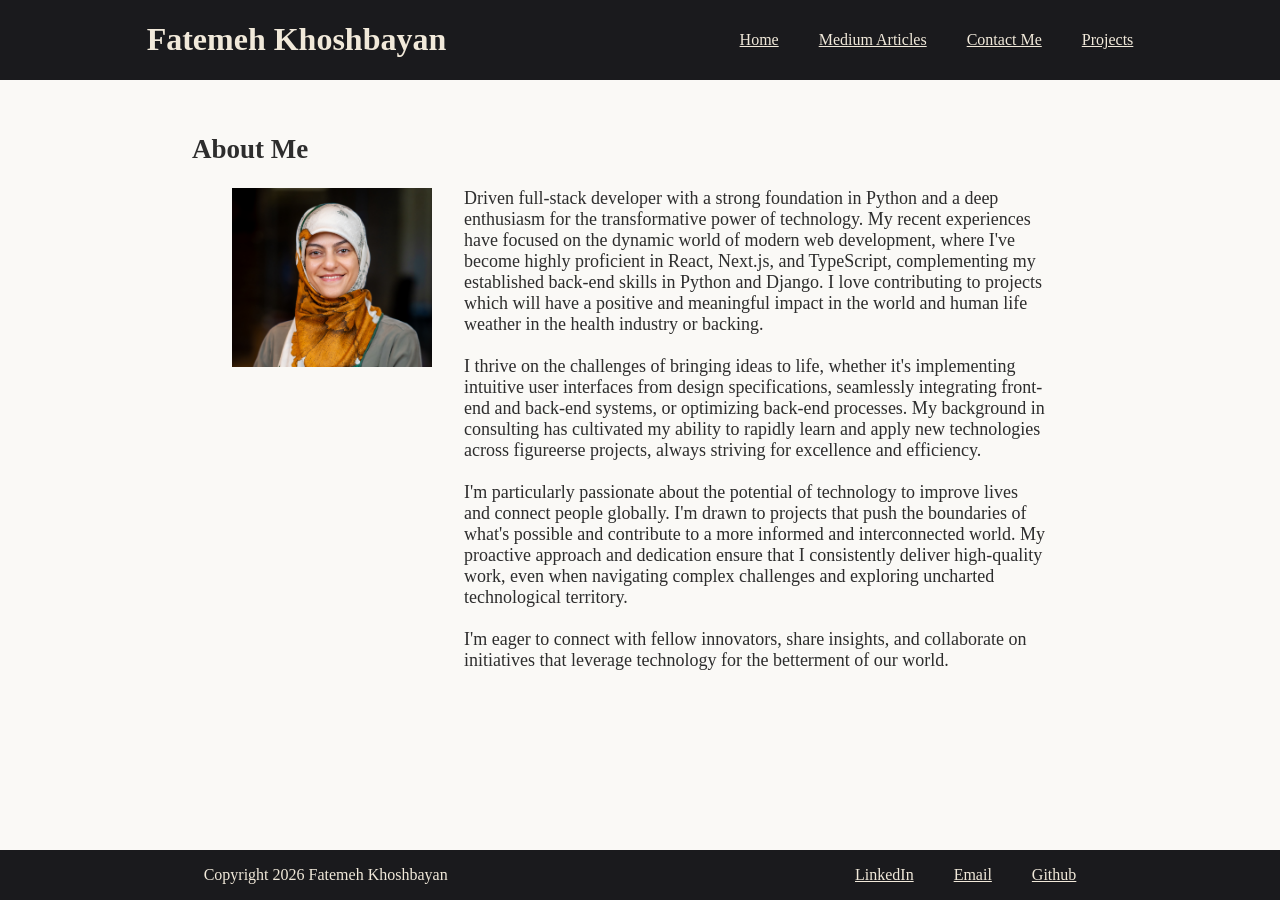
<file: index.html>
<!doctype html>
<html lang="en">
  <head>
    <meta charset="UTF-8" />
    <meta name="viewport" content="width=device-width, initial-scale=1.0" />
    <link rel="stylesheet" href="styles.css" />
    <title>Fatemeh Khoshbayan</title>
  </head>
  <body>
    <header>
      <h1>Fatemeh Khoshbayan</h1>
      <nav>
        <ul>
          <li>
            <a href="index.html">Home</a>
          </li>
          <li>
            <a href="https://medium.com/@f.khoshbayan">Medium Articles</a>
          </li>
          <li>
            <a href="contact-me.html">Contact Me</a>
          </li>
          <li>
            <a href="projects.html">Projects</a>
          </li>
        </ul>
      </nav>
    </header>

    <main>
      <section>
        <h2>About Me</h2>
        <figure class="about-me">
          <img
            src="media/fatemeh.JPG"
            alt="Personal Image of Fatemeh Khoshbayan"
            width="200"
            height="auto"
          />
          <p>
            Driven full-stack developer with a strong foundation in Python and a
            deep enthusiasm for the transformative power of technology. My
            recent experiences have focused on the dynamic world of modern web
            development, where I've become highly proficient in React, Next.js,
            and TypeScript, complementing my established back-end skills in
            Python and Django. I love contributing to projects which will have a
            positive and meaningful impact in the world and human life weather
            in the health industry or backing. <br /><br />I thrive on the
            challenges of bringing ideas to life, whether it's implementing
            intuitive user interfaces from design specifications, seamlessly
            integrating front-end and back-end systems, or optimizing back-end
            processes. My background in consulting has cultivated my ability to
            rapidly learn and apply new technologies across figureerse projects,
            always striving for excellence and efficiency. <br /><br />I'm
            particularly passionate about the potential of technology to improve
            lives and connect people globally. I'm drawn to projects that push
            the boundaries of what's possible and contribute to a more informed
            and interconnected world. My proactive approach and dedication
            ensure that I consistently deliver high-quality work, even when
            navigating complex challenges and exploring uncharted technological
            territory.<br /><br />
            I'm eager to connect with fellow innovators, share insights, and
            collaborate on initiatives that leverage technology for the
            betterment of our world.
          </p>
        </div>
      </section>
    </main>

    <footer>
      <p>Copyright 2026 Fatemeh Khoshbayan</p>
      <ul>
        <li>
          <a href="https://www.linkedin.com/in/fatemeh-khoshbayan/">LinkedIn</a>
        </li>
        <li>
          <a href="mailto:f.khoshbayan@gmail.com">Email</a>
        </li>
        <li>
          <a href="https://github.com/fatemehkhoshbayan">Github</a>
        </li>
      </ul>
    </footer>
  </body>
</html>
</file>
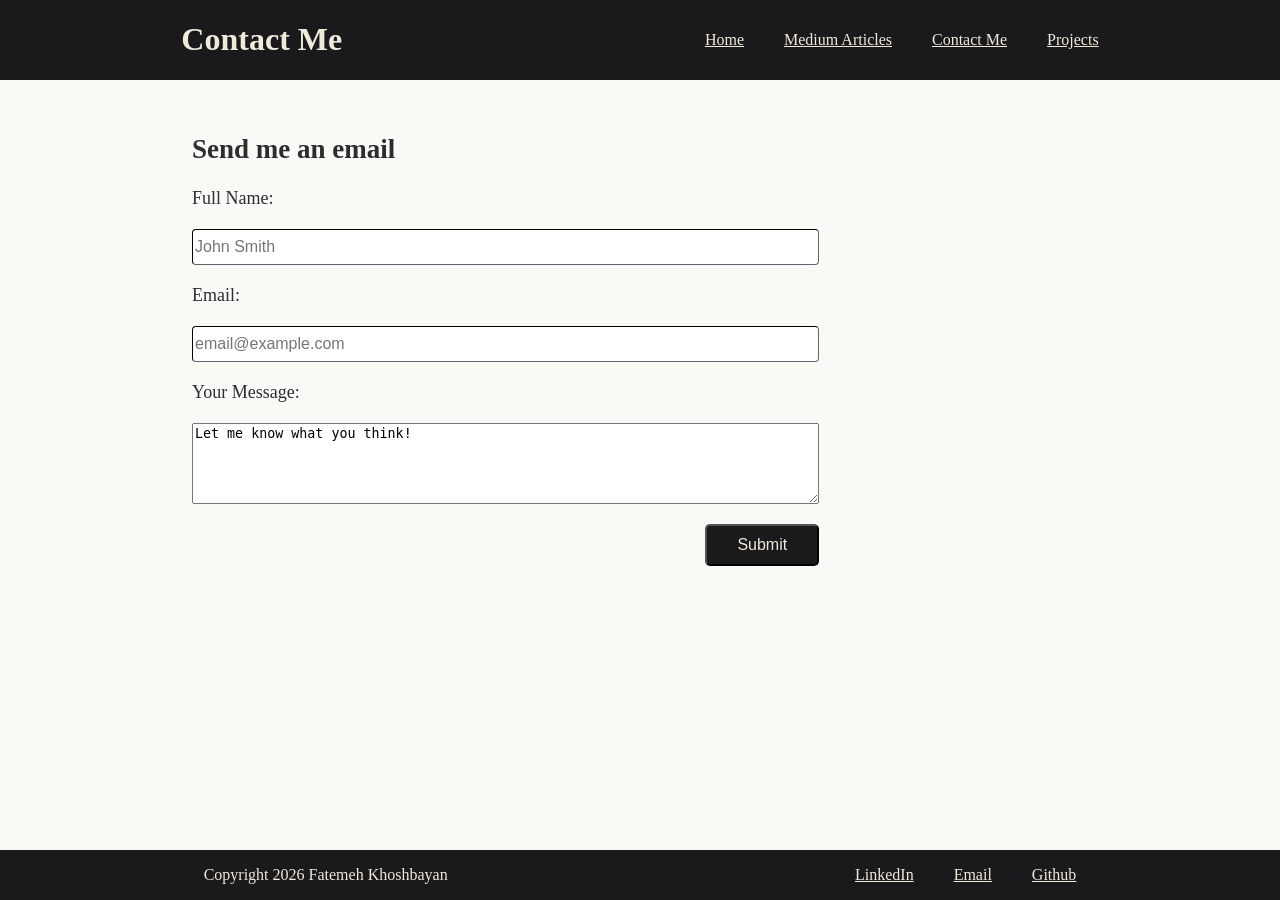
<file: contact-me.html>
<!doctype html>
<html lang="en">
  <head>
    <meta charset="UTF-8" />
    <meta name="viewport" content="width=device-width, initial-scale=1.0" />
    <link rel="stylesheet" href="styles.css" />
    <title>Contact Me</title>
  </head>

  <body>
    <header>
      <h1>Contact Me</h1>
      <nav>
        <ul>
          <li>
            <a href="index.html">Home</a>
          </li>
          <li>
            <a href="https://medium.com/@f.khoshbayan">Medium Articles</a>
          </li>
          <li>
            <a href="contact-me.html">Contact Me</a>
          </li>
          <li>
            <a href="projects.html">Projects</a>
          </li>
        </ul>
      </nav>
    </header>
    <main>
      <section>
        <h2>Send me an email</h2>
        <form>
          <label for="name">Full Name:</label>
          <input
            type="text"
            id="name"
            name="name"
            required
            placeholder="John Smith"
          />
          <label for="email">Email:</label>
          <input
            type="email"
            id="email"
            name="email"
            required
            placeholder="email@example.com"
          />
          <label for="message">Your Message:</label>
          <textarea
            type="textarea"
            rows="5"
            cols="400"
            id="message"
            name="message"
            required
          >
Let me know what you think!</textarea
          >
          <div class="buttonContainer">
            <button type="submit">Submit</button>
          </div>
        </form>
      </section>
    </main>
    <footer>
      <p>Copyright 2026 Fatemeh Khoshbayan</p>
      <ul>
        <li>
          <a href="https://www.linkedin.com/in/fatemeh-khoshbayan/">LinkedIn</a>
        </li>
        <li>
          <a href="mailto:f.khoshbayan@gmail.com">Email</a>
        </li>
        <li>
          <a href="https://github.com/fatemehkhoshbayan">Github</a>
        </li>
      </ul>
    </footer>
  </body>
</html>
</file>
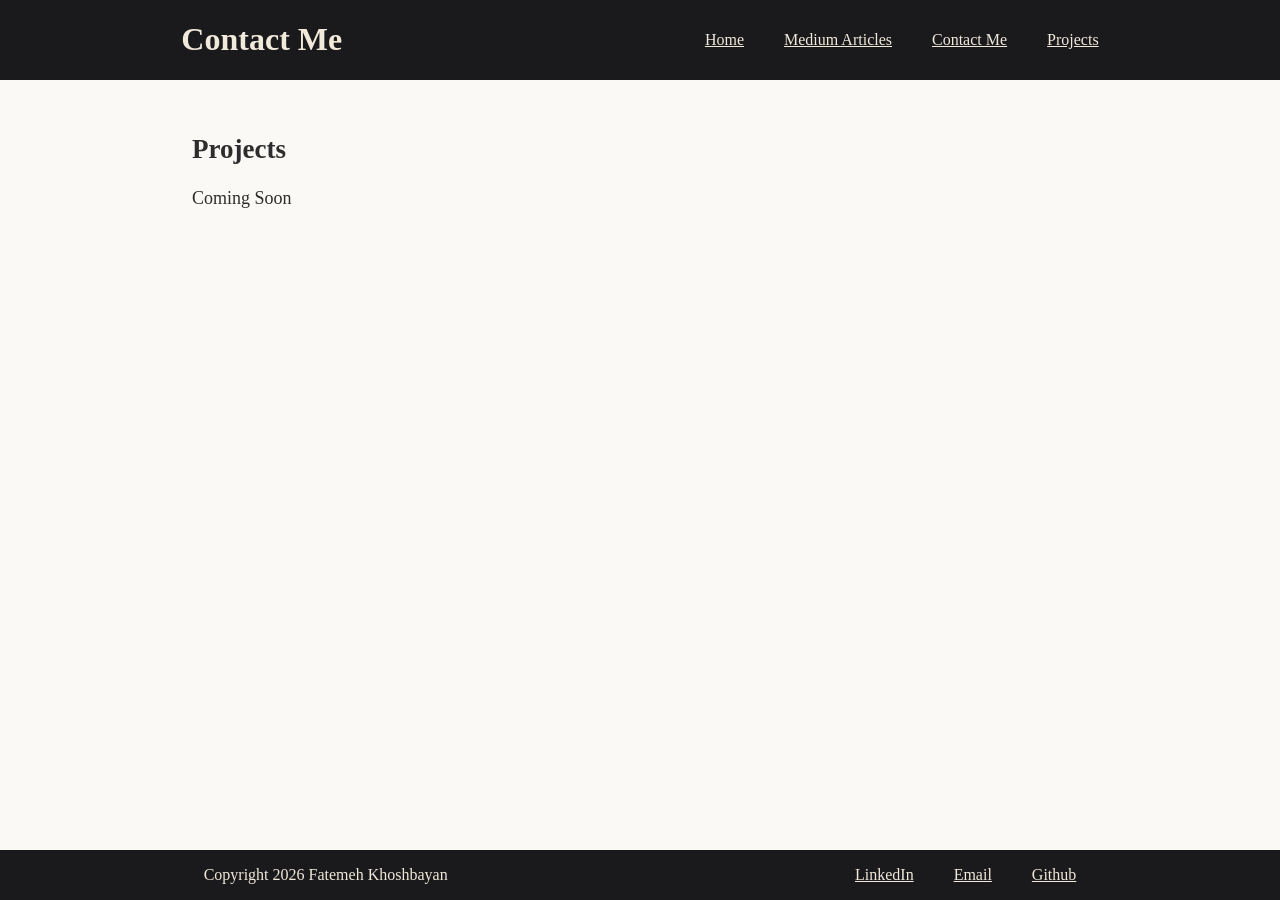
<file: projects.html>
<!doctype html>
<html lang="en">
  <head>
    <meta charset="UTF-8" />
    <meta name="viewport" content="width=device-width, initial-scale=1.0" />
    <link rel="stylesheet" href="styles.css" />
    <title>Projects</title>
  </head>
  <body>
    <header>
      <h1>Contact Me</h1>
      <nav>
        <ul>
          <li>
            <a href="index.html">Home</a>
          </li>
          <li>
            <a href="https://medium.com/@f.khoshbayan">Medium Articles</a>
          </li>
          <li>
            <a href="contact-me.html">Contact Me</a>
          </li>
          <li>
            <a href="projects.html">Projects</a>
          </li>
        </ul>
      </nav>
    </header>
    <main>
      <section>
        <h2>Projects</h2>
        <p>Coming Soon</p>
      </section>
    </main>
    <footer>
      <p>Copyright 2026 Fatemeh Khoshbayan</p>
      <ul>
        <li>
          <a href="https://www.linkedin.com/in/fatemeh-khoshbayan/">LinkedIn</a>
        </li>
        <li>
          <a href="mailto:f.khoshbayan@gmail.com">Email</a>
        </li>
        <li>
          <a href="https://github.com/fatemehkhoshbayan">Github</a>
        </li>
      </ul>
    </footer>
  </body>
</html>
</file>
<file: styles.css>
body {
  margin: 0;
  background-color: #faf9f6;
  min-height: 100vh;
  display: flex;
  flex-direction: column;
  color: #2d2d2d;
}

main {
  flex: 1;
  width: 70%;
  display: flex;
  margin: 0 auto;
  font-size: large;
}

header,
footer {
  position: sticky;
  display: flex;
  justify-content: space-around;
  background-color: #1a1a1d;
  color: #f1e9da;
  width: 100%;
}

header {
  top: 0;
}

footer {
  bottom: 0;
}

nav {
  justify-items: center;
  align-items: center;
  display: flex;
}

header a {
  color: inherit;
}

footer a {
  color: inherit;
}

ul {
  list-style-type: none;
  gap: 40px;
  justify-items: center;
  align-items: center;
  display: flex;
  padding: 0;
}

form {
  justify-items: center;
  width: 70%;
  display: flex;
  gap: 20px;
  flex-direction: column;
}

section {
  padding: 2rem 0 2rem 0;
  justify-items: center;
  align-items: center;
  width: 100%;
}

button {
  background-color: #1a1a1d;
  color: #f1e9da;
  padding: 10px 30px;
  border-radius: 5px;
  width: fit-content;
  font-size: medium;
}

input {
  border-color: #1a1a1d;
  border-radius: 4px;
  border-width: 1px;
  height: 2rem;
  font-size: medium;
}

.buttonContainer {
  display: flex;
  justify-content: flex-end;
}

.about-me {
    display: flex;
    align-items: flex-start;
    gap:2rem;
}

figure p {
    margin: 0;
}
</file>
